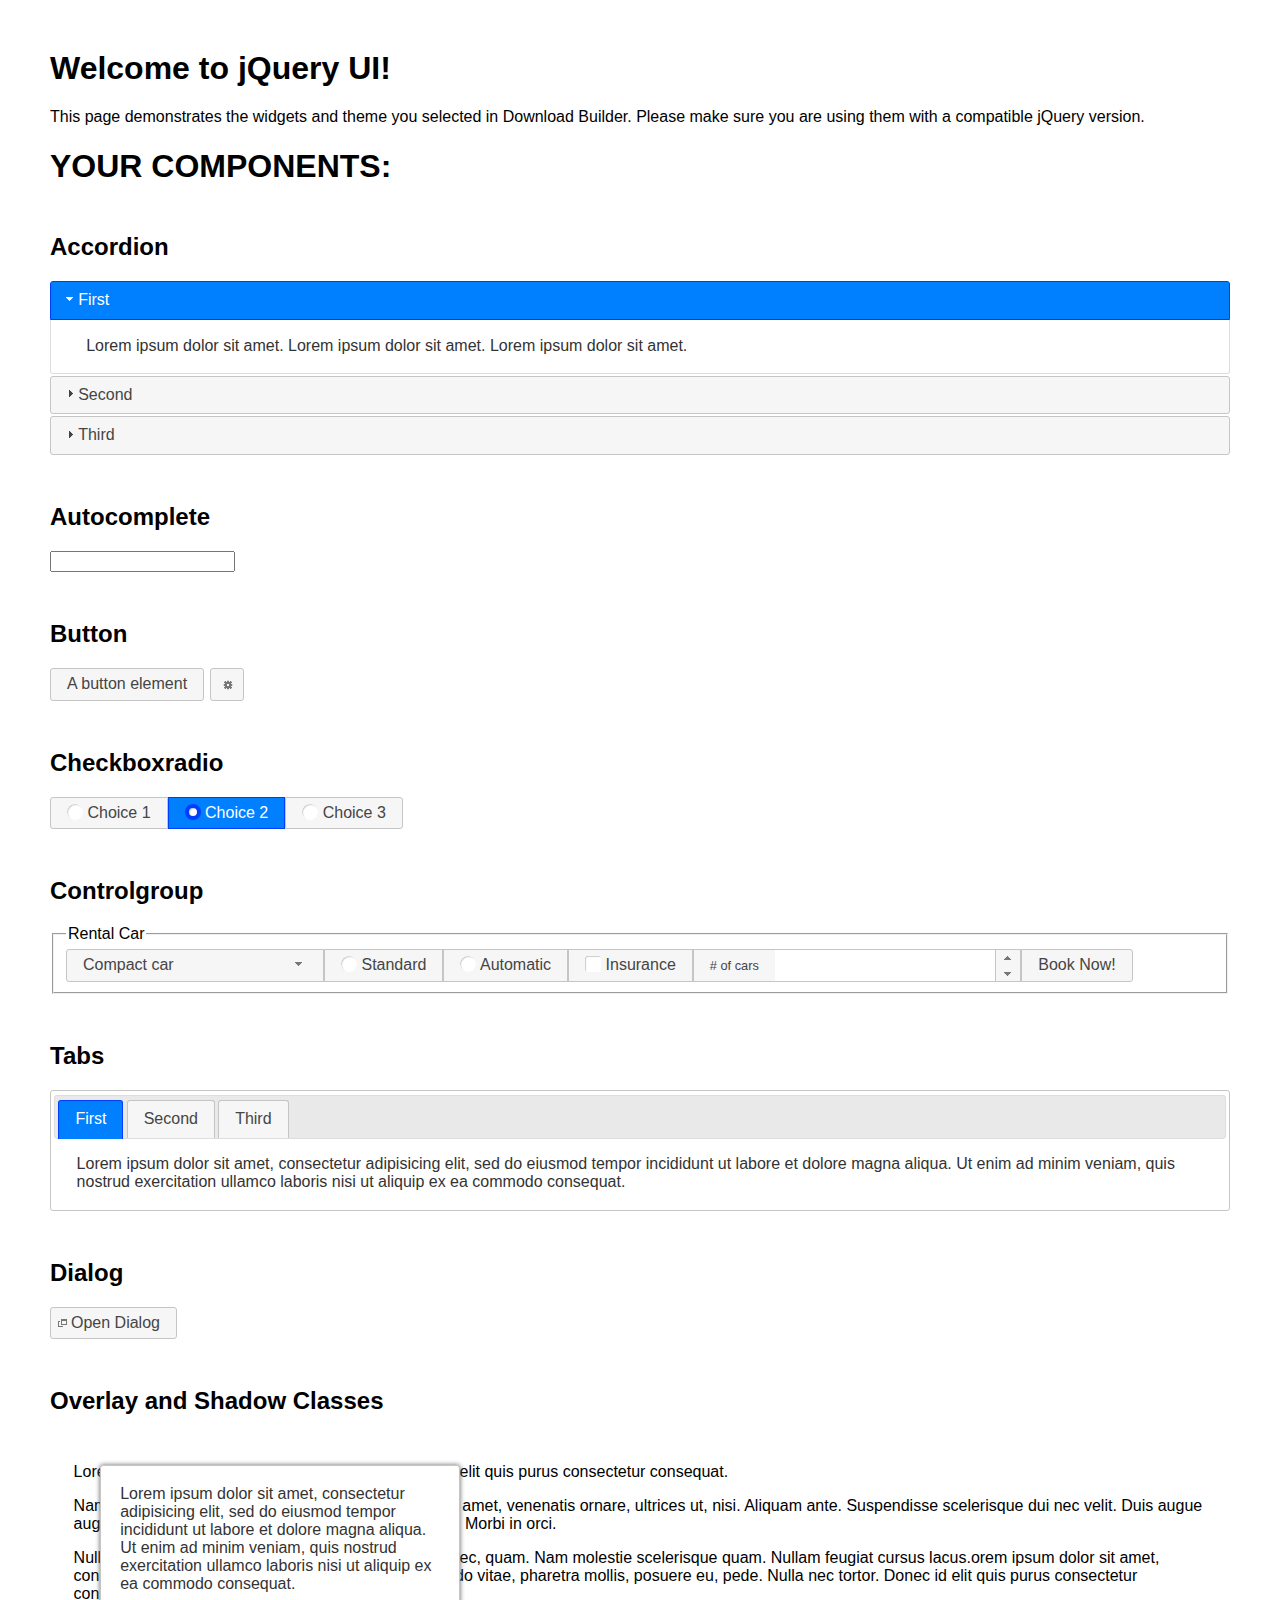
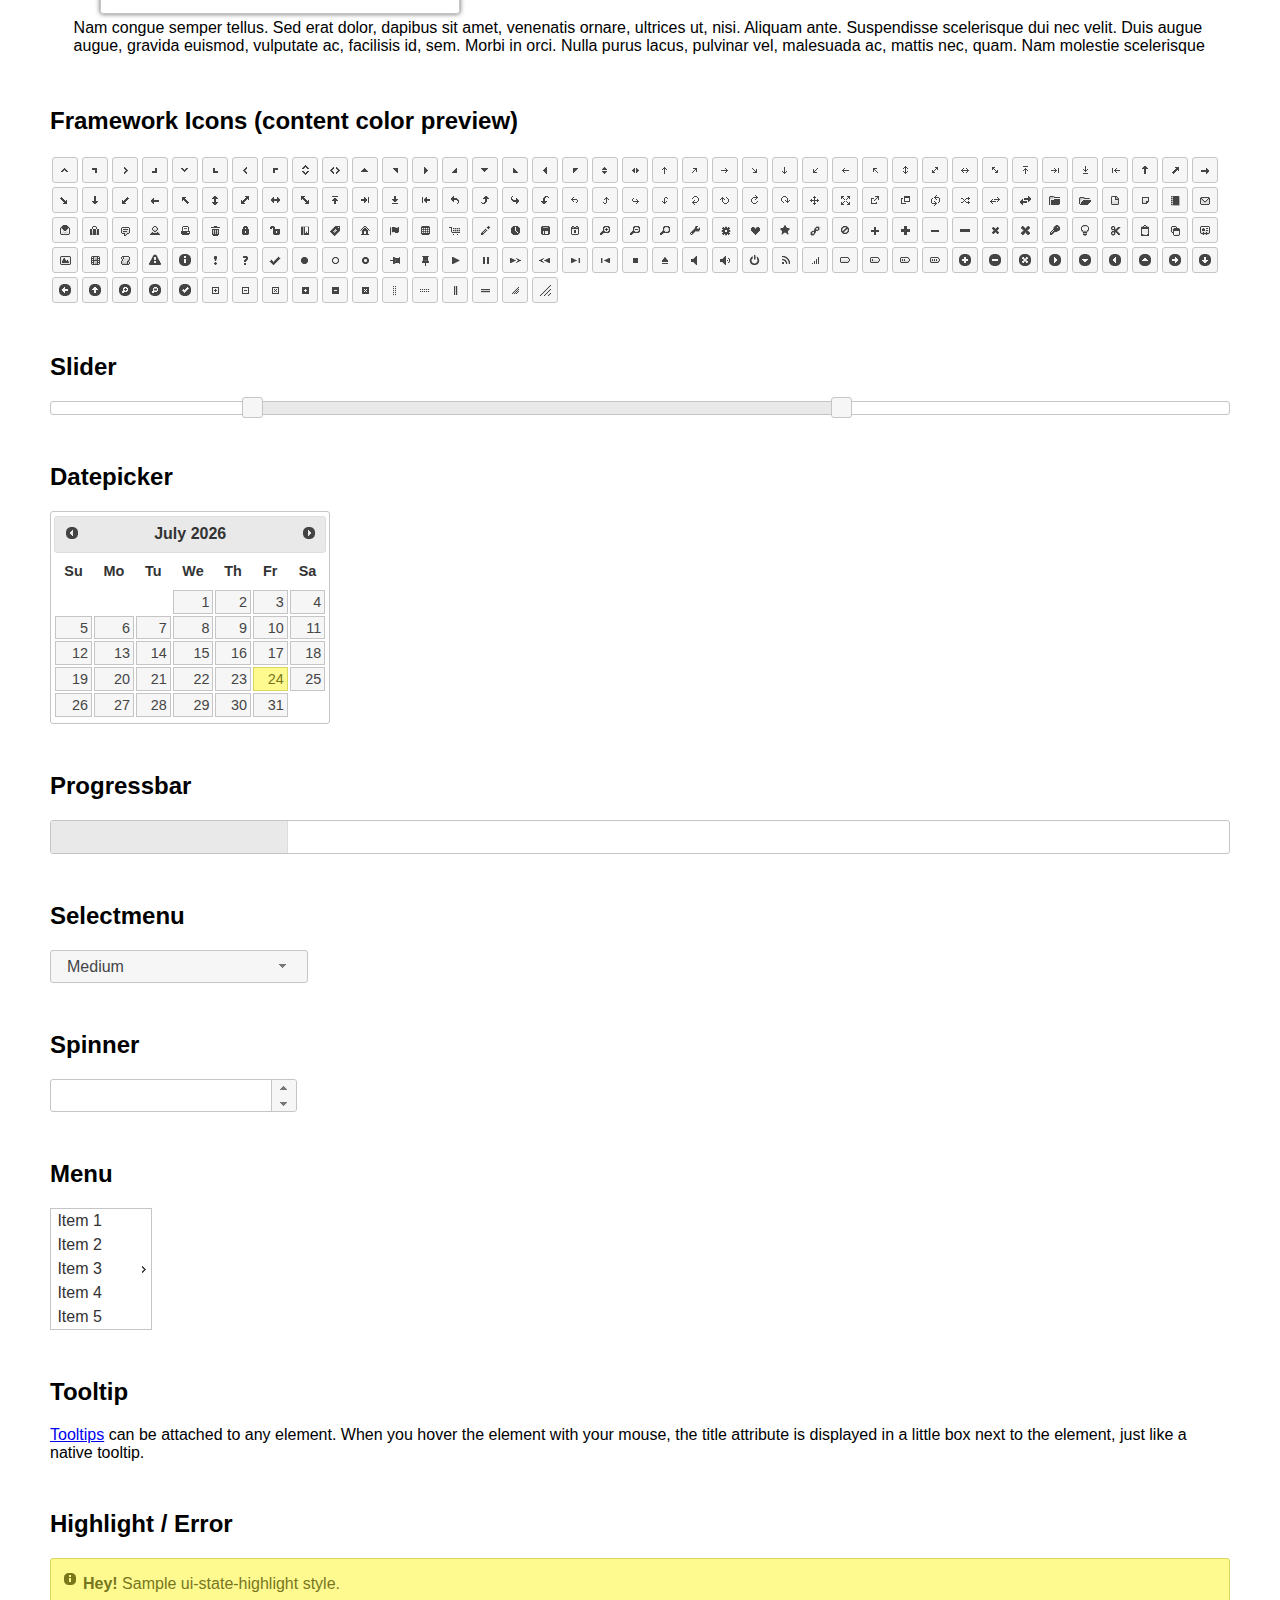
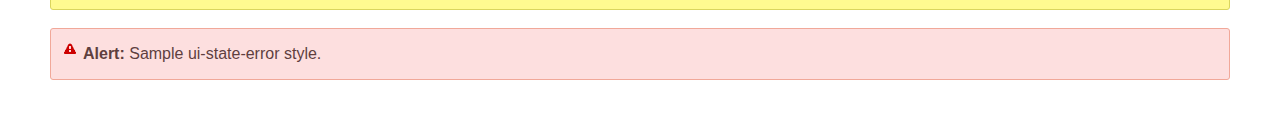
<file: static/website/vendor/jqueryui/index.html>
<!doctype html>
<html lang="us">
<head>
	<meta charset="utf-8">
	<title>jQuery UI Example Page</title>
	<link href="jquery-ui.css" rel="stylesheet">
	<style>
	body{
		font-family: "Trebuchet MS", sans-serif;
		margin: 50px;
	}
	.demoHeaders {
		margin-top: 2em;
	}
	#dialog-link {
		padding: .4em 1em .4em 20px;
		text-decoration: none;
		position: relative;
	}
	#dialog-link span.ui-icon {
		margin: 0 5px 0 0;
		position: absolute;
		left: .2em;
		top: 50%;
		margin-top: -8px;
	}
	#icons {
		margin: 0;
		padding: 0;
	}
	#icons li {
		margin: 2px;
		position: relative;
		padding: 4px 0;
		cursor: pointer;
		float: left;
		list-style: none;
	}
	#icons span.ui-icon {
		float: left;
		margin: 0 4px;
	}
	.fakewindowcontain .ui-widget-overlay {
		position: absolute;
	}
	select {
		width: 200px;
	}
	</style>
</head>
<body>

<h1>Welcome to jQuery UI!</h1>

<div class="ui-widget">
	<p>This page demonstrates the widgets and theme you selected in Download Builder. Please make sure you are using them with a compatible jQuery version.</p>
</div>

<h1>YOUR COMPONENTS:</h1>


<!-- Accordion -->
<h2 class="demoHeaders">Accordion</h2>
<div id="accordion">
	<h3>First</h3>
	<div>Lorem ipsum dolor sit amet. Lorem ipsum dolor sit amet. Lorem ipsum dolor sit amet.</div>
	<h3>Second</h3>
	<div>Phasellus mattis tincidunt nibh.</div>
	<h3>Third</h3>
	<div>Nam dui erat, auctor a, dignissim quis.</div>
</div>



<!-- Autocomplete -->
<h2 class="demoHeaders">Autocomplete</h2>
<div>
	<input id="autocomplete" title="type &quot;a&quot;">
</div>



<!-- Button -->
<h2 class="demoHeaders">Button</h2>
<button id="button">A button element</button>
<button id="button-icon">An icon-only button</button>



<!-- Checkboxradio -->
<h2 class="demoHeaders">Checkboxradio</h2>
<form style="margin-top: 1em;">
	<div id="radioset">
		<input type="radio" id="radio1" name="radio"><label for="radio1">Choice 1</label>
		<input type="radio" id="radio2" name="radio" checked="checked"><label for="radio2">Choice 2</label>
		<input type="radio" id="radio3" name="radio"><label for="radio3">Choice 3</label>
	</div>
</form>



<!-- Controlgroup -->
<h2 class="demoHeaders">Controlgroup</h2>
<fieldset>
	<legend>Rental Car</legend>
	<div id="controlgroup">
		<select id="car-type">
			<option>Compact car</option>
			<option>Midsize car</option>
			<option>Full size car</option>
			<option>SUV</option>
			<option>Luxury</option>
			<option>Truck</option>
			<option>Van</option>
		</select>
		<label for="transmission-standard">Standard</label>
		<input type="radio" name="transmission" id="transmission-standard">
		<label for="transmission-automatic">Automatic</label>
		<input type="radio" name="transmission" id="transmission-automatic">
		<label for="insurance">Insurance</label>
		<input type="checkbox" name="insurance" id="insurance">
		<label for="horizontal-spinner" class="ui-controlgroup-label"># of cars</label>
		<input id="horizontal-spinner" class="ui-spinner-input">
		<button>Book Now!</button>
	</div>
</fieldset>



<!-- Tabs -->
<h2 class="demoHeaders">Tabs</h2>
<div id="tabs">
	<ul>
		<li><a href="#tabs-1">First</a></li>
		<li><a href="#tabs-2">Second</a></li>
		<li><a href="#tabs-3">Third</a></li>
	</ul>
	<div id="tabs-1">Lorem ipsum dolor sit amet, consectetur adipisicing elit, sed do eiusmod tempor incididunt ut labore et dolore magna aliqua. Ut enim ad minim veniam, quis nostrud exercitation ullamco laboris nisi ut aliquip ex ea commodo consequat.</div>
	<div id="tabs-2">Phasellus mattis tincidunt nibh. Cras orci urna, blandit id, pretium vel, aliquet ornare, felis. Maecenas scelerisque sem non nisl. Fusce sed lorem in enim dictum bibendum.</div>
	<div id="tabs-3">Nam dui erat, auctor a, dignissim quis, sollicitudin eu, felis. Pellentesque nisi urna, interdum eget, sagittis et, consequat vestibulum, lacus. Mauris porttitor ullamcorper augue.</div>
</div>



<h2 class="demoHeaders">Dialog</h2>
<p>
	<button id="dialog-link" class="ui-button ui-corner-all ui-widget">
		<span class="ui-icon ui-icon-newwin"></span>Open Dialog
	</button>
</p>

<h2 class="demoHeaders">Overlay and Shadow Classes</h2>
<div style="position: relative; width: 96%; height: 200px; padding:1% 2%; overflow:hidden;" class="fakewindowcontain">
	<p>Lorem ipsum dolor sit amet,  Nulla nec tortor. Donec id elit quis purus consectetur consequat. </p><p>Nam congue semper tellus. Sed erat dolor, dapibus sit amet, venenatis ornare, ultrices ut, nisi. Aliquam ante. Suspendisse scelerisque dui nec velit. Duis augue augue, gravida euismod, vulputate ac, facilisis id, sem. Morbi in orci. </p><p>Nulla purus lacus, pulvinar vel, malesuada ac, mattis nec, quam. Nam molestie scelerisque quam. Nullam feugiat cursus lacus.orem ipsum dolor sit amet, consectetur adipiscing elit. Donec libero risus, commodo vitae, pharetra mollis, posuere eu, pede. Nulla nec tortor. Donec id elit quis purus consectetur consequat. </p><p>Nam congue semper tellus. Sed erat dolor, dapibus sit amet, venenatis ornare, ultrices ut, nisi. Aliquam ante. Suspendisse scelerisque dui nec velit. Duis augue augue, gravida euismod, vulputate ac, facilisis id, sem. Morbi in orci. Nulla purus lacus, pulvinar vel, malesuada ac, mattis nec, quam. Nam molestie scelerisque quam. </p><p>Nullam feugiat cursus lacus.orem ipsum dolor sit amet, consectetur adipiscing elit. Donec libero risus, commodo vitae, pharetra mollis, posuere eu, pede. Nulla nec tortor. Donec id elit quis purus consectetur consequat. Nam congue semper tellus. Sed erat dolor, dapibus sit amet, venenatis ornare, ultrices ut, nisi. Aliquam ante. </p><p>Suspendisse scelerisque dui nec velit. Duis augue augue, gravida euismod, vulputate ac, facilisis id, sem. Morbi in orci. Nulla purus lacus, pulvinar vel, malesuada ac, mattis nec, quam. Nam molestie scelerisque quam. Nullam feugiat cursus lacus.orem ipsum dolor sit amet, consectetur adipiscing elit. Donec libero risus, commodo vitae, pharetra mollis, posuere eu, pede. Nulla nec tortor. Donec id elit quis purus consectetur consequat. Nam congue semper tellus. Sed erat dolor, dapibus sit amet, venenatis ornare, ultrices ut, nisi. </p>

	<!-- ui-dialog -->
	<div class="ui-widget-overlay ui-front"></div>
	<div style="position: absolute; width: 320px; left: 50px; top: 30px; padding: 1.2em" class="ui-widget ui-front ui-widget-content ui-corner-all ui-widget-shadow">
		Lorem ipsum dolor sit amet, consectetur adipisicing elit, sed do eiusmod tempor incididunt ut labore et dolore magna aliqua. Ut enim ad minim veniam, quis nostrud exercitation ullamco laboris nisi ut aliquip ex ea commodo consequat.
	</div>

</div>

<!-- ui-dialog -->
<div id="dialog" title="Dialog Title">
	<p>Lorem ipsum dolor sit amet, consectetur adipisicing elit, sed do eiusmod tempor incididunt ut labore et dolore magna aliqua. Ut enim ad minim veniam, quis nostrud exercitation ullamco laboris nisi ut aliquip ex ea commodo consequat.</p>
</div>



<h2 class="demoHeaders">Framework Icons (content color preview)</h2>
<ul id="icons" class="ui-widget ui-helper-clearfix">
	<li class="ui-state-default ui-corner-all" title=".ui-icon-caret-1-n"><span class="ui-icon ui-icon-caret-1-n"></span></li>
	<li class="ui-state-default ui-corner-all" title=".ui-icon-caret-1-ne"><span class="ui-icon ui-icon-caret-1-ne"></span></li>
	<li class="ui-state-default ui-corner-all" title=".ui-icon-caret-1-e"><span class="ui-icon ui-icon-caret-1-e"></span></li>
	<li class="ui-state-default ui-corner-all" title=".ui-icon-caret-1-se"><span class="ui-icon ui-icon-caret-1-se"></span></li>
	<li class="ui-state-default ui-corner-all" title=".ui-icon-caret-1-s"><span class="ui-icon ui-icon-caret-1-s"></span></li>
	<li class="ui-state-default ui-corner-all" title=".ui-icon-caret-1-sw"><span class="ui-icon ui-icon-caret-1-sw"></span></li>
	<li class="ui-state-default ui-corner-all" title=".ui-icon-caret-1-w"><span class="ui-icon ui-icon-caret-1-w"></span></li>
	<li class="ui-state-default ui-corner-all" title=".ui-icon-caret-1-nw"><span class="ui-icon ui-icon-caret-1-nw"></span></li>
	<li class="ui-state-default ui-corner-all" title=".ui-icon-caret-2-n-s"><span class="ui-icon ui-icon-caret-2-n-s"></span></li>
	<li class="ui-state-default ui-corner-all" title=".ui-icon-caret-2-e-w"><span class="ui-icon ui-icon-caret-2-e-w"></span></li>
	<li class="ui-state-default ui-corner-all" title=".ui-icon-triangle-1-n"><span class="ui-icon ui-icon-triangle-1-n"></span></li>
	<li class="ui-state-default ui-corner-all" title=".ui-icon-triangle-1-ne"><span class="ui-icon ui-icon-triangle-1-ne"></span></li>
	<li class="ui-state-default ui-corner-all" title=".ui-icon-triangle-1-e"><span class="ui-icon ui-icon-triangle-1-e"></span></li>
	<li class="ui-state-default ui-corner-all" title=".ui-icon-triangle-1-se"><span class="ui-icon ui-icon-triangle-1-se"></span></li>
	<li class="ui-state-default ui-corner-all" title=".ui-icon-triangle-1-s"><span class="ui-icon ui-icon-triangle-1-s"></span></li>
	<li class="ui-state-default ui-corner-all" title=".ui-icon-triangle-1-sw"><span class="ui-icon ui-icon-triangle-1-sw"></span></li>
	<li class="ui-state-default ui-corner-all" title=".ui-icon-triangle-1-w"><span class="ui-icon ui-icon-triangle-1-w"></span></li>
	<li class="ui-state-default ui-corner-all" title=".ui-icon-triangle-1-nw"><span class="ui-icon ui-icon-triangle-1-nw"></span></li>
	<li class="ui-state-default ui-corner-all" title=".ui-icon-triangle-2-n-s"><span class="ui-icon ui-icon-triangle-2-n-s"></span></li>
	<li class="ui-state-default ui-corner-all" title=".ui-icon-triangle-2-e-w"><span class="ui-icon ui-icon-triangle-2-e-w"></span></li>
	<li class="ui-state-default ui-corner-all" title=".ui-icon-arrow-1-n"><span class="ui-icon ui-icon-arrow-1-n"></span></li>
	<li class="ui-state-default ui-corner-all" title=".ui-icon-arrow-1-ne"><span class="ui-icon ui-icon-arrow-1-ne"></span></li>
	<li class="ui-state-default ui-corner-all" title=".ui-icon-arrow-1-e"><span class="ui-icon ui-icon-arrow-1-e"></span></li>
	<li class="ui-state-default ui-corner-all" title=".ui-icon-arrow-1-se"><span class="ui-icon ui-icon-arrow-1-se"></span></li>
	<li class="ui-state-default ui-corner-all" title=".ui-icon-arrow-1-s"><span class="ui-icon ui-icon-arrow-1-s"></span></li>
	<li class="ui-state-default ui-corner-all" title=".ui-icon-arrow-1-sw"><span class="ui-icon ui-icon-arrow-1-sw"></span></li>
	<li class="ui-state-default ui-corner-all" title=".ui-icon-arrow-1-w"><span class="ui-icon ui-icon-arrow-1-w"></span></li>
	<li class="ui-state-default ui-corner-all" title=".ui-icon-arrow-1-nw"><span class="ui-icon ui-icon-arrow-1-nw"></span></li>
	<li class="ui-state-default ui-corner-all" title=".ui-icon-arrow-2-n-s"><span class="ui-icon ui-icon-arrow-2-n-s"></span></li>
	<li class="ui-state-default ui-corner-all" title=".ui-icon-arrow-2-ne-sw"><span class="ui-icon ui-icon-arrow-2-ne-sw"></span></li>
	<li class="ui-state-default ui-corner-all" title=".ui-icon-arrow-2-e-w"><span class="ui-icon ui-icon-arrow-2-e-w"></span></li>
	<li class="ui-state-default ui-corner-all" title=".ui-icon-arrow-2-se-nw"><span class="ui-icon ui-icon-arrow-2-se-nw"></span></li>
	<li class="ui-state-default ui-corner-all" title=".ui-icon-arrowstop-1-n"><span class="ui-icon ui-icon-arrowstop-1-n"></span></li>
	<li class="ui-state-default ui-corner-all" title=".ui-icon-arrowstop-1-e"><span class="ui-icon ui-icon-arrowstop-1-e"></span></li>
	<li class="ui-state-default ui-corner-all" title=".ui-icon-arrowstop-1-s"><span class="ui-icon ui-icon-arrowstop-1-s"></span></li>
	<li class="ui-state-default ui-corner-all" title=".ui-icon-arrowstop-1-w"><span class="ui-icon ui-icon-arrowstop-1-w"></span></li>
	<li class="ui-state-default ui-corner-all" title=".ui-icon-arrowthick-1-n"><span class="ui-icon ui-icon-arrowthick-1-n"></span></li>
	<li class="ui-state-default ui-corner-all" title=".ui-icon-arrowthick-1-ne"><span class="ui-icon ui-icon-arrowthick-1-ne"></span></li>
	<li class="ui-state-default ui-corner-all" title=".ui-icon-arrowthick-1-e"><span class="ui-icon ui-icon-arrowthick-1-e"></span></li>
	<li class="ui-state-default ui-corner-all" title=".ui-icon-arrowthick-1-se"><span class="ui-icon ui-icon-arrowthick-1-se"></span></li>
	<li class="ui-state-default ui-corner-all" title=".ui-icon-arrowthick-1-s"><span class="ui-icon ui-icon-arrowthick-1-s"></span></li>
	<li class="ui-state-default ui-corner-all" title=".ui-icon-arrowthick-1-sw"><span class="ui-icon ui-icon-arrowthick-1-sw"></span></li>
	<li class="ui-state-default ui-corner-all" title=".ui-icon-arrowthick-1-w"><span class="ui-icon ui-icon-arrowthick-1-w"></span></li>
	<li class="ui-state-default ui-corner-all" title=".ui-icon-arrowthick-1-nw"><span class="ui-icon ui-icon-arrowthick-1-nw"></span></li>
	<li class="ui-state-default ui-corner-all" title=".ui-icon-arrowthick-2-n-s"><span class="ui-icon ui-icon-arrowthick-2-n-s"></span></li>
	<li class="ui-state-default ui-corner-all" title=".ui-icon-arrowthick-2-ne-sw"><span class="ui-icon ui-icon-arrowthick-2-ne-sw"></span></li>
	<li class="ui-state-default ui-corner-all" title=".ui-icon-arrowthick-2-e-w"><span class="ui-icon ui-icon-arrowthick-2-e-w"></span></li>
	<li class="ui-state-default ui-corner-all" title=".ui-icon-arrowthick-2-se-nw"><span class="ui-icon ui-icon-arrowthick-2-se-nw"></span></li>
	<li class="ui-state-default ui-corner-all" title=".ui-icon-arrowthickstop-1-n"><span class="ui-icon ui-icon-arrowthickstop-1-n"></span></li>
	<li class="ui-state-default ui-corner-all" title=".ui-icon-arrowthickstop-1-e"><span class="ui-icon ui-icon-arrowthickstop-1-e"></span></li>
	<li class="ui-state-default ui-corner-all" title=".ui-icon-arrowthickstop-1-s"><span class="ui-icon ui-icon-arrowthickstop-1-s"></span></li>
	<li class="ui-state-default ui-corner-all" title=".ui-icon-arrowthickstop-1-w"><span class="ui-icon ui-icon-arrowthickstop-1-w"></span></li>
	<li class="ui-state-default ui-corner-all" title=".ui-icon-arrowreturnthick-1-w"><span class="ui-icon ui-icon-arrowreturnthick-1-w"></span></li>
	<li class="ui-state-default ui-corner-all" title=".ui-icon-arrowreturnthick-1-n"><span class="ui-icon ui-icon-arrowreturnthick-1-n"></span></li>
	<li class="ui-state-default ui-corner-all" title=".ui-icon-arrowreturnthick-1-e"><span class="ui-icon ui-icon-arrowreturnthick-1-e"></span></li>
	<li class="ui-state-default ui-corner-all" title=".ui-icon-arrowreturnthick-1-s"><span class="ui-icon ui-icon-arrowreturnthick-1-s"></span></li>
	<li class="ui-state-default ui-corner-all" title=".ui-icon-arrowreturn-1-w"><span class="ui-icon ui-icon-arrowreturn-1-w"></span></li>
	<li class="ui-state-default ui-corner-all" title=".ui-icon-arrowreturn-1-n"><span class="ui-icon ui-icon-arrowreturn-1-n"></span></li>
	<li class="ui-state-default ui-corner-all" title=".ui-icon-arrowreturn-1-e"><span class="ui-icon ui-icon-arrowreturn-1-e"></span></li>
	<li class="ui-state-default ui-corner-all" title=".ui-icon-arrowreturn-1-s"><span class="ui-icon ui-icon-arrowreturn-1-s"></span></li>
	<li class="ui-state-default ui-corner-all" title=".ui-icon-arrowrefresh-1-w"><span class="ui-icon ui-icon-arrowrefresh-1-w"></span></li>
	<li class="ui-state-default ui-corner-all" title=".ui-icon-arrowrefresh-1-n"><span class="ui-icon ui-icon-arrowrefresh-1-n"></span></li>
	<li class="ui-state-default ui-corner-all" title=".ui-icon-arrowrefresh-1-e"><span class="ui-icon ui-icon-arrowrefresh-1-e"></span></li>
	<li class="ui-state-default ui-corner-all" title=".ui-icon-arrowrefresh-1-s"><span class="ui-icon ui-icon-arrowrefresh-1-s"></span></li>
	<li class="ui-state-default ui-corner-all" title=".ui-icon-arrow-4"><span class="ui-icon ui-icon-arrow-4"></span></li>
	<li class="ui-state-default ui-corner-all" title=".ui-icon-arrow-4-diag"><span class="ui-icon ui-icon-arrow-4-diag"></span></li>
	<li class="ui-state-default ui-corner-all" title=".ui-icon-extlink"><span class="ui-icon ui-icon-extlink"></span></li>
	<li class="ui-state-default ui-corner-all" title=".ui-icon-newwin"><span class="ui-icon ui-icon-newwin"></span></li>
	<li class="ui-state-default ui-corner-all" title=".ui-icon-refresh"><span class="ui-icon ui-icon-refresh"></span></li>
	<li class="ui-state-default ui-corner-all" title=".ui-icon-shuffle"><span class="ui-icon ui-icon-shuffle"></span></li>
	<li class="ui-state-default ui-corner-all" title=".ui-icon-transfer-e-w"><span class="ui-icon ui-icon-transfer-e-w"></span></li>
	<li class="ui-state-default ui-corner-all" title=".ui-icon-transferthick-e-w"><span class="ui-icon ui-icon-transferthick-e-w"></span></li>
	<li class="ui-state-default ui-corner-all" title=".ui-icon-folder-collapsed"><span class="ui-icon ui-icon-folder-collapsed"></span></li>
	<li class="ui-state-default ui-corner-all" title=".ui-icon-folder-open"><span class="ui-icon ui-icon-folder-open"></span></li>
	<li class="ui-state-default ui-corner-all" title=".ui-icon-document"><span class="ui-icon ui-icon-document"></span></li>
	<li class="ui-state-default ui-corner-all" title=".ui-icon-document-b"><span class="ui-icon ui-icon-document-b"></span></li>
	<li class="ui-state-default ui-corner-all" title=".ui-icon-note"><span class="ui-icon ui-icon-note"></span></li>
	<li class="ui-state-default ui-corner-all" title=".ui-icon-mail-closed"><span class="ui-icon ui-icon-mail-closed"></span></li>
	<li class="ui-state-default ui-corner-all" title=".ui-icon-mail-open"><span class="ui-icon ui-icon-mail-open"></span></li>
	<li class="ui-state-default ui-corner-all" title=".ui-icon-suitcase"><span class="ui-icon ui-icon-suitcase"></span></li>
	<li class="ui-state-default ui-corner-all" title=".ui-icon-comment"><span class="ui-icon ui-icon-comment"></span></li>
	<li class="ui-state-default ui-corner-all" title=".ui-icon-person"><span class="ui-icon ui-icon-person"></span></li>
	<li class="ui-state-default ui-corner-all" title=".ui-icon-print"><span class="ui-icon ui-icon-print"></span></li>
	<li class="ui-state-default ui-corner-all" title=".ui-icon-trash"><span class="ui-icon ui-icon-trash"></span></li>
	<li class="ui-state-default ui-corner-all" title=".ui-icon-locked"><span class="ui-icon ui-icon-locked"></span></li>
	<li class="ui-state-default ui-corner-all" title=".ui-icon-unlocked"><span class="ui-icon ui-icon-unlocked"></span></li>
	<li class="ui-state-default ui-corner-all" title=".ui-icon-bookmark"><span class="ui-icon ui-icon-bookmark"></span></li>
	<li class="ui-state-default ui-corner-all" title=".ui-icon-tag"><span class="ui-icon ui-icon-tag"></span></li>
	<li class="ui-state-default ui-corner-all" title=".ui-icon-home"><span class="ui-icon ui-icon-home"></span></li>
	<li class="ui-state-default ui-corner-all" title=".ui-icon-flag"><span class="ui-icon ui-icon-flag"></span></li>
	<li class="ui-state-default ui-corner-all" title=".ui-icon-calculator"><span class="ui-icon ui-icon-calculator"></span></li>
	<li class="ui-state-default ui-corner-all" title=".ui-icon-cart"><span class="ui-icon ui-icon-cart"></span></li>
	<li class="ui-state-default ui-corner-all" title=".ui-icon-pencil"><span class="ui-icon ui-icon-pencil"></span></li>
	<li class="ui-state-default ui-corner-all" title=".ui-icon-clock"><span class="ui-icon ui-icon-clock"></span></li>
	<li class="ui-state-default ui-corner-all" title=".ui-icon-disk"><span class="ui-icon ui-icon-disk"></span></li>
	<li class="ui-state-default ui-corner-all" title=".ui-icon-calendar"><span class="ui-icon ui-icon-calendar"></span></li>
	<li class="ui-state-default ui-corner-all" title=".ui-icon-zoomin"><span class="ui-icon ui-icon-zoomin"></span></li>
	<li class="ui-state-default ui-corner-all" title=".ui-icon-zoomout"><span class="ui-icon ui-icon-zoomout"></span></li>
	<li class="ui-state-default ui-corner-all" title=".ui-icon-search"><span class="ui-icon ui-icon-search"></span></li>
	<li class="ui-state-default ui-corner-all" title=".ui-icon-wrench"><span class="ui-icon ui-icon-wrench"></span></li>
	<li class="ui-state-default ui-corner-all" title=".ui-icon-gear"><span class="ui-icon ui-icon-gear"></span></li>
	<li class="ui-state-default ui-corner-all" title=".ui-icon-heart"><span class="ui-icon ui-icon-heart"></span></li>
	<li class="ui-state-default ui-corner-all" title=".ui-icon-star"><span class="ui-icon ui-icon-star"></span></li>
	<li class="ui-state-default ui-corner-all" title=".ui-icon-link"><span class="ui-icon ui-icon-link"></span></li>
	<li class="ui-state-default ui-corner-all" title=".ui-icon-cancel"><span class="ui-icon ui-icon-cancel"></span></li>
	<li class="ui-state-default ui-corner-all" title=".ui-icon-plus"><span class="ui-icon ui-icon-plus"></span></li>
	<li class="ui-state-default ui-corner-all" title=".ui-icon-plusthick"><span class="ui-icon ui-icon-plusthick"></span></li>
	<li class="ui-state-default ui-corner-all" title=".ui-icon-minus"><span class="ui-icon ui-icon-minus"></span></li>
	<li class="ui-state-default ui-corner-all" title=".ui-icon-minusthick"><span class="ui-icon ui-icon-minusthick"></span></li>
	<li class="ui-state-default ui-corner-all" title=".ui-icon-close"><span class="ui-icon ui-icon-close"></span></li>
	<li class="ui-state-default ui-corner-all" title=".ui-icon-closethick"><span class="ui-icon ui-icon-closethick"></span></li>
	<li class="ui-state-default ui-corner-all" title=".ui-icon-key"><span class="ui-icon ui-icon-key"></span></li>
	<li class="ui-state-default ui-corner-all" title=".ui-icon-lightbulb"><span class="ui-icon ui-icon-lightbulb"></span></li>
	<li class="ui-state-default ui-corner-all" title=".ui-icon-scissors"><span class="ui-icon ui-icon-scissors"></span></li>
	<li class="ui-state-default ui-corner-all" title=".ui-icon-clipboard"><span class="ui-icon ui-icon-clipboard"></span></li>
	<li class="ui-state-default ui-corner-all" title=".ui-icon-copy"><span class="ui-icon ui-icon-copy"></span></li>
	<li class="ui-state-default ui-corner-all" title=".ui-icon-contact"><span class="ui-icon ui-icon-contact"></span></li>
	<li class="ui-state-default ui-corner-all" title=".ui-icon-image"><span class="ui-icon ui-icon-image"></span></li>
	<li class="ui-state-default ui-corner-all" title=".ui-icon-video"><span class="ui-icon ui-icon-video"></span></li>
	<li class="ui-state-default ui-corner-all" title=".ui-icon-script"><span class="ui-icon ui-icon-script"></span></li>
	<li class="ui-state-default ui-corner-all" title=".ui-icon-alert"><span class="ui-icon ui-icon-alert"></span></li>
	<li class="ui-state-default ui-corner-all" title=".ui-icon-info"><span class="ui-icon ui-icon-info"></span></li>
	<li class="ui-state-default ui-corner-all" title=".ui-icon-notice"><span class="ui-icon ui-icon-notice"></span></li>
	<li class="ui-state-default ui-corner-all" title=".ui-icon-help"><span class="ui-icon ui-icon-help"></span></li>
	<li class="ui-state-default ui-corner-all" title=".ui-icon-check"><span class="ui-icon ui-icon-check"></span></li>
	<li class="ui-state-default ui-corner-all" title=".ui-icon-bullet"><span class="ui-icon ui-icon-bullet"></span></li>
	<li class="ui-state-default ui-corner-all" title=".ui-icon-radio-off"><span class="ui-icon ui-icon-radio-off"></span></li>
	<li class="ui-state-default ui-corner-all" title=".ui-icon-radio-on"><span class="ui-icon ui-icon-radio-on"></span></li>
	<li class="ui-state-default ui-corner-all" title=".ui-icon-pin-w"><span class="ui-icon ui-icon-pin-w"></span></li>
	<li class="ui-state-default ui-corner-all" title=".ui-icon-pin-s"><span class="ui-icon ui-icon-pin-s"></span></li>
	<li class="ui-state-default ui-corner-all" title=".ui-icon-play"><span class="ui-icon ui-icon-play"></span></li>
	<li class="ui-state-default ui-corner-all" title=".ui-icon-pause"><span class="ui-icon ui-icon-pause"></span></li>
	<li class="ui-state-default ui-corner-all" title=".ui-icon-seek-next"><span class="ui-icon ui-icon-seek-next"></span></li>
	<li class="ui-state-default ui-corner-all" title=".ui-icon-seek-prev"><span class="ui-icon ui-icon-seek-prev"></span></li>
	<li class="ui-state-default ui-corner-all" title=".ui-icon-seek-end"><span class="ui-icon ui-icon-seek-end"></span></li>
	<li class="ui-state-default ui-corner-all" title=".ui-icon-seek-first"><span class="ui-icon ui-icon-seek-first"></span></li>
	<li class="ui-state-default ui-corner-all" title=".ui-icon-stop"><span class="ui-icon ui-icon-stop"></span></li>
	<li class="ui-state-default ui-corner-all" title=".ui-icon-eject"><span class="ui-icon ui-icon-eject"></span></li>
	<li class="ui-state-default ui-corner-all" title=".ui-icon-volume-off"><span class="ui-icon ui-icon-volume-off"></span></li>
	<li class="ui-state-default ui-corner-all" title=".ui-icon-volume-on"><span class="ui-icon ui-icon-volume-on"></span></li>
	<li class="ui-state-default ui-corner-all" title=".ui-icon-power"><span class="ui-icon ui-icon-power"></span></li>
	<li class="ui-state-default ui-corner-all" title=".ui-icon-signal-diag"><span class="ui-icon ui-icon-signal-diag"></span></li>
	<li class="ui-state-default ui-corner-all" title=".ui-icon-signal"><span class="ui-icon ui-icon-signal"></span></li>
	<li class="ui-state-default ui-corner-all" title=".ui-icon-battery-0"><span class="ui-icon ui-icon-battery-0"></span></li>
	<li class="ui-state-default ui-corner-all" title=".ui-icon-battery-1"><span class="ui-icon ui-icon-battery-1"></span></li>
	<li class="ui-state-default ui-corner-all" title=".ui-icon-battery-2"><span class="ui-icon ui-icon-battery-2"></span></li>
	<li class="ui-state-default ui-corner-all" title=".ui-icon-battery-3"><span class="ui-icon ui-icon-battery-3"></span></li>
	<li class="ui-state-default ui-corner-all" title=".ui-icon-circle-plus"><span class="ui-icon ui-icon-circle-plus"></span></li>
	<li class="ui-state-default ui-corner-all" title=".ui-icon-circle-minus"><span class="ui-icon ui-icon-circle-minus"></span></li>
	<li class="ui-state-default ui-corner-all" title=".ui-icon-circle-close"><span class="ui-icon ui-icon-circle-close"></span></li>
	<li class="ui-state-default ui-corner-all" title=".ui-icon-circle-triangle-e"><span class="ui-icon ui-icon-circle-triangle-e"></span></li>
	<li class="ui-state-default ui-corner-all" title=".ui-icon-circle-triangle-s"><span class="ui-icon ui-icon-circle-triangle-s"></span></li>
	<li class="ui-state-default ui-corner-all" title=".ui-icon-circle-triangle-w"><span class="ui-icon ui-icon-circle-triangle-w"></span></li>
	<li class="ui-state-default ui-corner-all" title=".ui-icon-circle-triangle-n"><span class="ui-icon ui-icon-circle-triangle-n"></span></li>
	<li class="ui-state-default ui-corner-all" title=".ui-icon-circle-arrow-e"><span class="ui-icon ui-icon-circle-arrow-e"></span></li>
	<li class="ui-state-default ui-corner-all" title=".ui-icon-circle-arrow-s"><span class="ui-icon ui-icon-circle-arrow-s"></span></li>
	<li class="ui-state-default ui-corner-all" title=".ui-icon-circle-arrow-w"><span class="ui-icon ui-icon-circle-arrow-w"></span></li>
	<li class="ui-state-default ui-corner-all" title=".ui-icon-circle-arrow-n"><span class="ui-icon ui-icon-circle-arrow-n"></span></li>
	<li class="ui-state-default ui-corner-all" title=".ui-icon-circle-zoomin"><span class="ui-icon ui-icon-circle-zoomin"></span></li>
	<li class="ui-state-default ui-corner-all" title=".ui-icon-circle-zoomout"><span class="ui-icon ui-icon-circle-zoomout"></span></li>
	<li class="ui-state-default ui-corner-all" title=".ui-icon-circle-check"><span class="ui-icon ui-icon-circle-check"></span></li>
	<li class="ui-state-default ui-corner-all" title=".ui-icon-circlesmall-plus"><span class="ui-icon ui-icon-circlesmall-plus"></span></li>
	<li class="ui-state-default ui-corner-all" title=".ui-icon-circlesmall-minus"><span class="ui-icon ui-icon-circlesmall-minus"></span></li>
	<li class="ui-state-default ui-corner-all" title=".ui-icon-circlesmall-close"><span class="ui-icon ui-icon-circlesmall-close"></span></li>
	<li class="ui-state-default ui-corner-all" title=".ui-icon-squaresmall-plus"><span class="ui-icon ui-icon-squaresmall-plus"></span></li>
	<li class="ui-state-default ui-corner-all" title=".ui-icon-squaresmall-minus"><span class="ui-icon ui-icon-squaresmall-minus"></span></li>
	<li class="ui-state-default ui-corner-all" title=".ui-icon-squaresmall-close"><span class="ui-icon ui-icon-squaresmall-close"></span></li>
	<li class="ui-state-default ui-corner-all" title=".ui-icon-grip-dotted-vertical"><span class="ui-icon ui-icon-grip-dotted-vertical"></span></li>
	<li class="ui-state-default ui-corner-all" title=".ui-icon-grip-dotted-horizontal"><span class="ui-icon ui-icon-grip-dotted-horizontal"></span></li>
	<li class="ui-state-default ui-corner-all" title=".ui-icon-grip-solid-vertical"><span class="ui-icon ui-icon-grip-solid-vertical"></span></li>
	<li class="ui-state-default ui-corner-all" title=".ui-icon-grip-solid-horizontal"><span class="ui-icon ui-icon-grip-solid-horizontal"></span></li>
	<li class="ui-state-default ui-corner-all" title=".ui-icon-gripsmall-diagonal-se"><span class="ui-icon ui-icon-gripsmall-diagonal-se"></span></li>
	<li class="ui-state-default ui-corner-all" title=".ui-icon-grip-diagonal-se"><span class="ui-icon ui-icon-grip-diagonal-se"></span></li>
</ul>


<!-- Slider -->
<h2 class="demoHeaders">Slider</h2>
<div id="slider"></div>



<!-- Datepicker -->
<h2 class="demoHeaders">Datepicker</h2>
<div id="datepicker"></div>



<!-- Progressbar -->
<h2 class="demoHeaders">Progressbar</h2>
<div id="progressbar"></div>



<!-- Progressbar -->
<h2 class="demoHeaders">Selectmenu</h2>
<select id="selectmenu">
	<option>Slower</option>
	<option>Slow</option>
	<option selected="selected">Medium</option>
	<option>Fast</option>
	<option>Faster</option>
</select>



<!-- Spinner -->
<h2 class="demoHeaders">Spinner</h2>
<input id="spinner">



<!-- Menu -->
<h2 class="demoHeaders">Menu</h2>
<ul style="width:100px;" id="menu">
	<li><div>Item 1</div></li>
	<li><div>Item 2</div></li>
	<li><div>Item 3</div>
		<ul>
			<li><div>Item 3-1</div></li>
			<li><div>Item 3-2</div></li>
			<li><div>Item 3-3</div></li>
			<li><div>Item 3-4</div></li>
			<li><div>Item 3-5</div></li>
		</ul>
	</li>
	<li><div>Item 4</div></li>
	<li><div>Item 5</div></li>
</ul>



<!-- Tooltip -->
<h2 class="demoHeaders">Tooltip</h2>
<p id="tooltip">
	<a href="#" title="That&apos;s what this widget is">Tooltips</a> can be attached to any element. When you hover
the element with your mouse, the title attribute is displayed in a little box next to the element, just like a native tooltip.
</p>


<!-- Highlight / Error -->
<h2 class="demoHeaders">Highlight / Error</h2>
<div class="ui-widget">
	<div class="ui-state-highlight ui-corner-all" style="margin-top: 20px; padding: 0 .7em;">
		<p><span class="ui-icon ui-icon-info" style="float: left; margin-right: .3em;"></span>
		<strong>Hey!</strong> Sample ui-state-highlight style.</p>
	</div>
</div>
<br>
<div class="ui-widget">
	<div class="ui-state-error ui-corner-all" style="padding: 0 .7em;">
		<p><span class="ui-icon ui-icon-alert" style="float: left; margin-right: .3em;"></span>
		<strong>Alert:</strong> Sample ui-state-error style.</p>
	</div>
</div>

<script src="external/jquery/jquery.js"></script>
<script src="jquery-ui.js"></script>
<script>

$( "#accordion" ).accordion();



var availableTags = [
	"ActionScript",
	"AppleScript",
	"Asp",
	"BASIC",
	"C",
	"C++",
	"Clojure",
	"COBOL",
	"ColdFusion",
	"Erlang",
	"Fortran",
	"Groovy",
	"Haskell",
	"Java",
	"JavaScript",
	"Lisp",
	"Perl",
	"PHP",
	"Python",
	"Ruby",
	"Scala",
	"Scheme"
];
$( "#autocomplete" ).autocomplete({
	source: availableTags
});



$( "#button" ).button();
$( "#button-icon" ).button({
	icon: "ui-icon-gear",
	showLabel: false
});



$( "#radioset" ).buttonset();



$( "#controlgroup" ).controlgroup();



$( "#tabs" ).tabs();



$( "#dialog" ).dialog({
	autoOpen: false,
	width: 400,
	buttons: [
		{
			text: "Ok",
			click: function() {
				$( this ).dialog( "close" );
			}
		},
		{
			text: "Cancel",
			click: function() {
				$( this ).dialog( "close" );
			}
		}
	]
});

// Link to open the dialog
$( "#dialog-link" ).click(function( event ) {
	$( "#dialog" ).dialog( "open" );
	event.preventDefault();
});



$( "#datepicker" ).datepicker({
	inline: true
});



$( "#slider" ).slider({
	range: true,
	values: [ 17, 67 ]
});



$( "#progressbar" ).progressbar({
	value: 20
});



$( "#spinner" ).spinner();



$( "#menu" ).menu();



$( "#tooltip" ).tooltip();



$( "#selectmenu" ).selectmenu();


// Hover states on the static widgets
$( "#dialog-link, #icons li" ).hover(
	function() {
		$( this ).addClass( "ui-state-hover" );
	},
	function() {
		$( this ).removeClass( "ui-state-hover" );
	}
);
</script>
</body>
</html>
</file>
